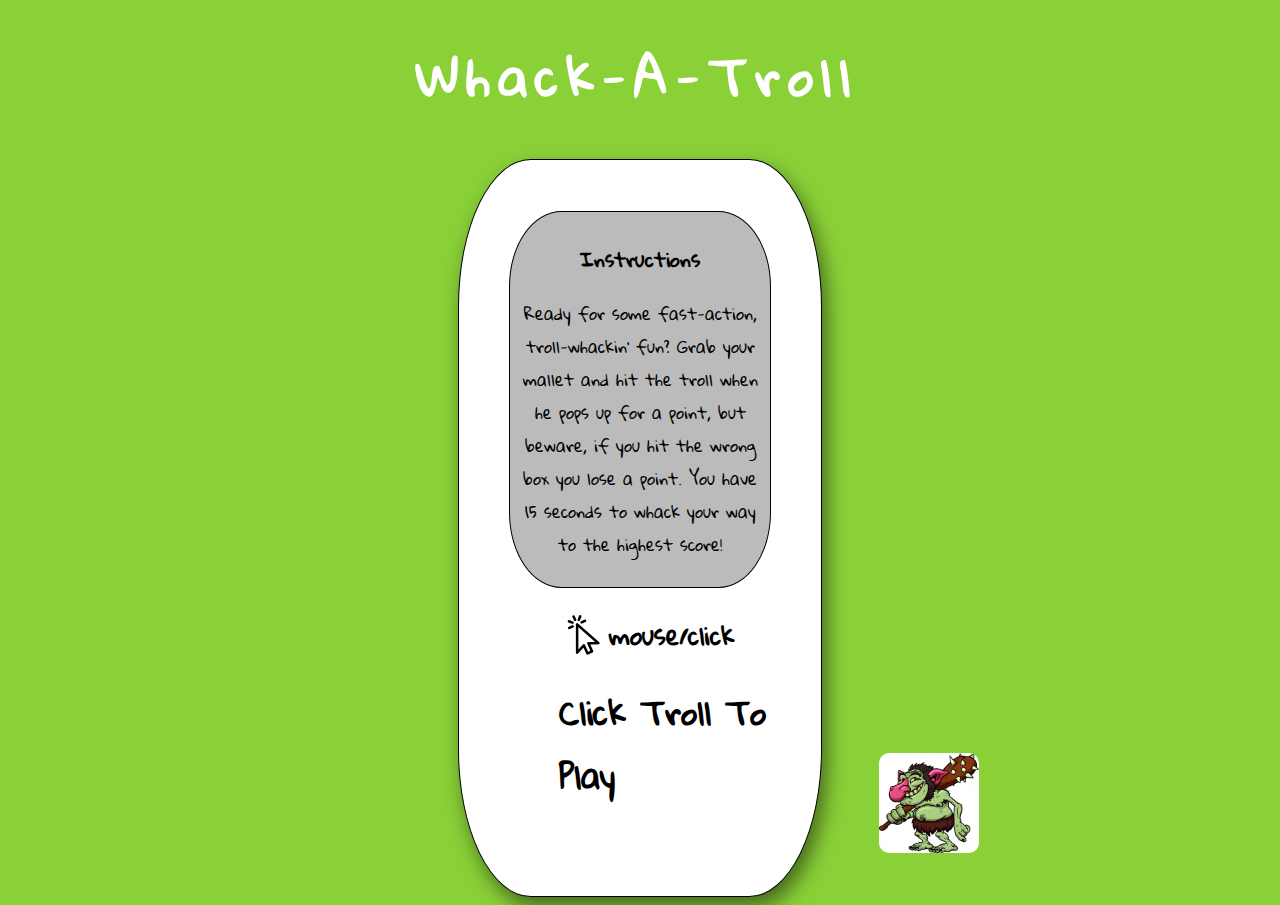
<file: index.html>
<!DOCTYPE html>
<html>
<head>
  <meta charset="utf-8" />
  <meta http-equiv="X-UA-Compatible" content="IE=edge">
  <title>Whack-A-Troll</title>
  <meta name="viewport" content="width=device-width, initial-scale=1">
  <link href="https://fonts.googleapis.com/css?family=Gloria+Hallelujah" rel="stylesheet">
  <link rel="stylesheet" type="text/css" media="screen" href="css/main.css" />
  <script src="js/app.js"></script>
</head>
<body>
  <h1 class="nameofgame1">Whack-A-Troll</h1>
  <div class="mainbox">

    <div class="innerbox">
      <h3>Instructions</h3>
      <p class="innertext">Ready for some fast-action, troll-whackin' fun? Grab your mallet and hit the troll when he pops up for a point, but beware, if you hit the wrong box you lose a point. You have 15 seconds to whack your way to the highest score!</p>
    </div>

    <div class="container">
      <div>
        <img src="images\mouseclick.jpg" class="mouseclick">
        <h2 class="textmouse">mouse/click</h2>
      </div>
    </div>

    <div>
      <h1 class="play">Click Troll To Play</h1>
      <a href="game.html"><img src="images\troll.jpg" class="trollimg"></a>
      <img href="../images/mallet.png" id="hammer">
    </div>

  </div>


</body>
</html>
</file>
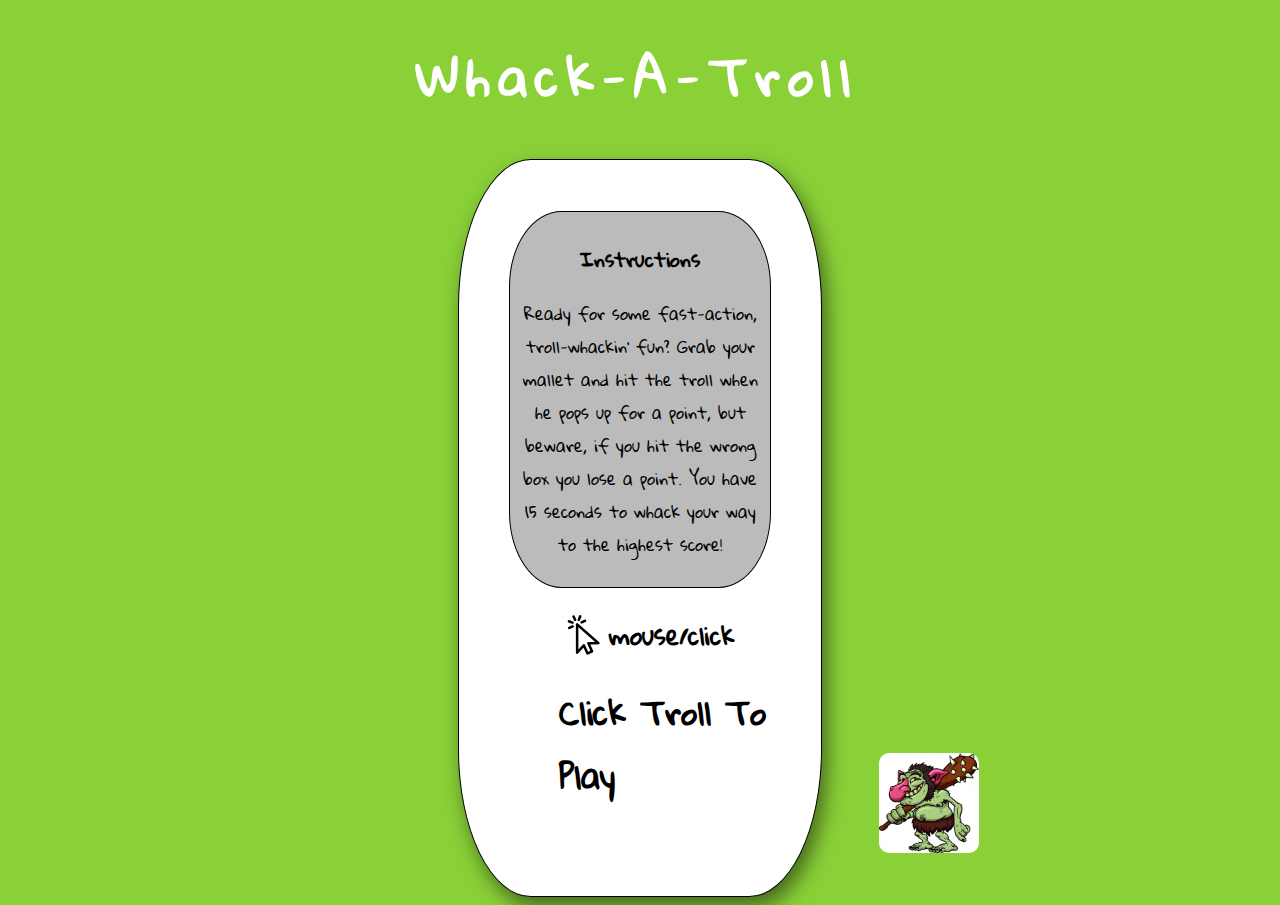
<file: project-one/index.html>
<!DOCTYPE html>
<html>
<head>
  <meta charset="utf-8" />
  <meta http-equiv="X-UA-Compatible" content="IE=edge">
  <title>Whack-A-Troll</title>
  <meta name="viewport" content="width=device-width, initial-scale=1">
  <link href="https://fonts.googleapis.com/css?family=Gloria+Hallelujah" rel="stylesheet">
  <link rel="stylesheet" type="text/css" media="screen" href="css/main.css" />
  <script src="js/app.js"></script>
</head>
<body>
  <h1 class="nameofgame1">Whack-A-Troll</h1>
  <div class="mainbox">

    <div class="innerbox">
      <h3>Instructions</h3>
      <p class="innertext">Ready for some fast-action, troll-whackin' fun? Grab your mallet and hit the troll when he pops up for a point, but beware, if you hit the wrong box you lose a point. You have 15 seconds to whack your way to the highest score!</p>
    </div>

    <div class="container">
      <div>
        <img src="images\mouseclick.jpg" class="mouseclick">
        <h2 class="textmouse">mouse/click</h2>
      </div>
    </div>

    <div>
      <h1 class="play">Click Troll To Play</h1>
      <a href="game.html"><img src="images\troll.jpg" class="trollimg"></a>
      <img href="../images/mallet.png" id="hammer">
    </div>

  </div>


</body>
</html>
</file>
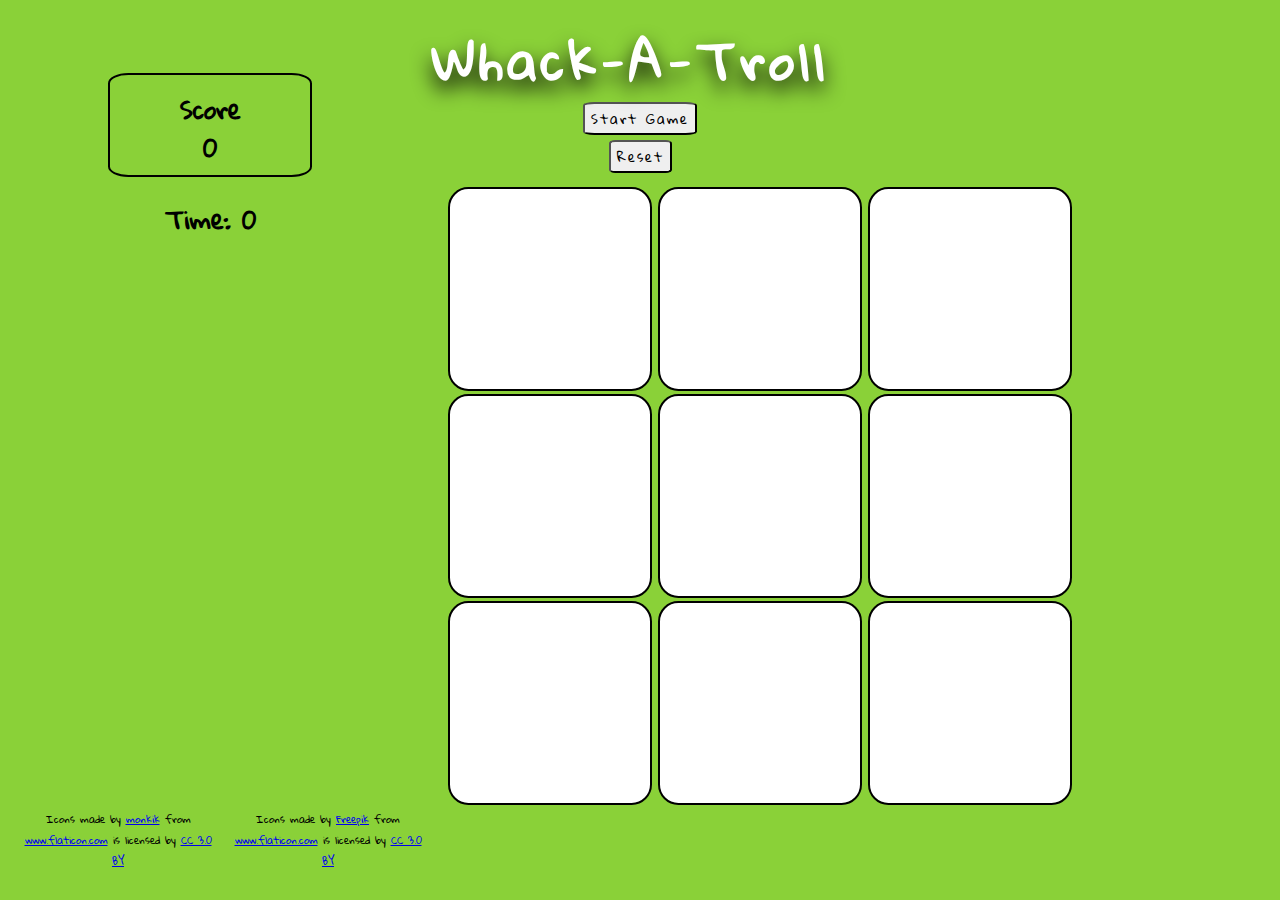
<file: game.html>
<!DOCTYPE html>
<html>

<head>
  <meta charset="utf-8" />
  <meta http-equiv="X-UA-Compatible" content="IE=edge">
  <title>Whack-A-Troll</title>
  <meta name="viewport" content="width=device-width, initial-scale=1">
  <link href="https://fonts.googleapis.com/css?family=Gloria+Hallelujah" rel="stylesheet">
  <link rel="stylesheet" type="text/css" media="screen" href="css\main.css" />
  <script src="js\app.js"></script>
</head>

<body>

  <h1 class="nameofgame">Whack-A-Troll</h1>
  <button id="start">Start Game</button>
  <button id="reset"><a href="game.html" class="resetbtn">Reset</a></button>
  <div class="scoreout">
      <h2 class="scoretext">Score<h2>
      <p id="finalscore">0</p>
      <p>Time: <span id="timer">0</span></p>
      <p id="reset1">Click Reset <br />To Start Over</p>
  </div>
  
  
  <div class="grid-container">
    <div class="grid-item">
      <div class="troll"></div>
    </div>
    <div class="grid-item">
      <div class="troll"></div>
    </div>
    <div class="grid-item">
      <div class="troll"></div>
    </div>
    <div class="grid-item">
      <div class="troll"></div>
    </div>
    <div class="grid-item">
      <div class="troll"></div>
    </div>
    <div class="grid-item">
      <div class="troll"></div>
    </div>
    <div class="grid-item">
      <div class="troll"></div>
    </div>
    <div class="grid-item">
      <div class="troll"></div>
    </div>
    <div class="grid-item">
      <div class="troll"></div>
    </div>


  <iframe id="gameover" src="https://giphy.com/embed/dkuZHIQsslFfy" width="480" height="384" frameBorder="0" class="giphy-embed" allowFullScreen></iframe>

  <div class="icons">Icons made by <a href="https://www.flaticon.com/authors/monkik" title="monkik">monkik</a> from <a href="https://www.flaticon.com/" 			    title="Flaticon">www.flaticon.com</a> is licensed by <a href="http://creativecommons.org/licenses/by/3.0/" 			    title="Creative Commons BY 3.0" target="_blank">CC 3.0 BY</a></div>
  <div class="icons">Icons made by <a href="https://www.freepik.com/" title="Freepik">Freepik</a> from <a href="https://www.flaticon.com/" 			    title="Flaticon">www.flaticon.com</a> is licensed by <a href="http://creativecommons.org/licenses/by/3.0/" 			    title="Creative Commons BY 3.0" target="_blank">CC 3.0 BY</a></div>

</body>
</html>
</file>
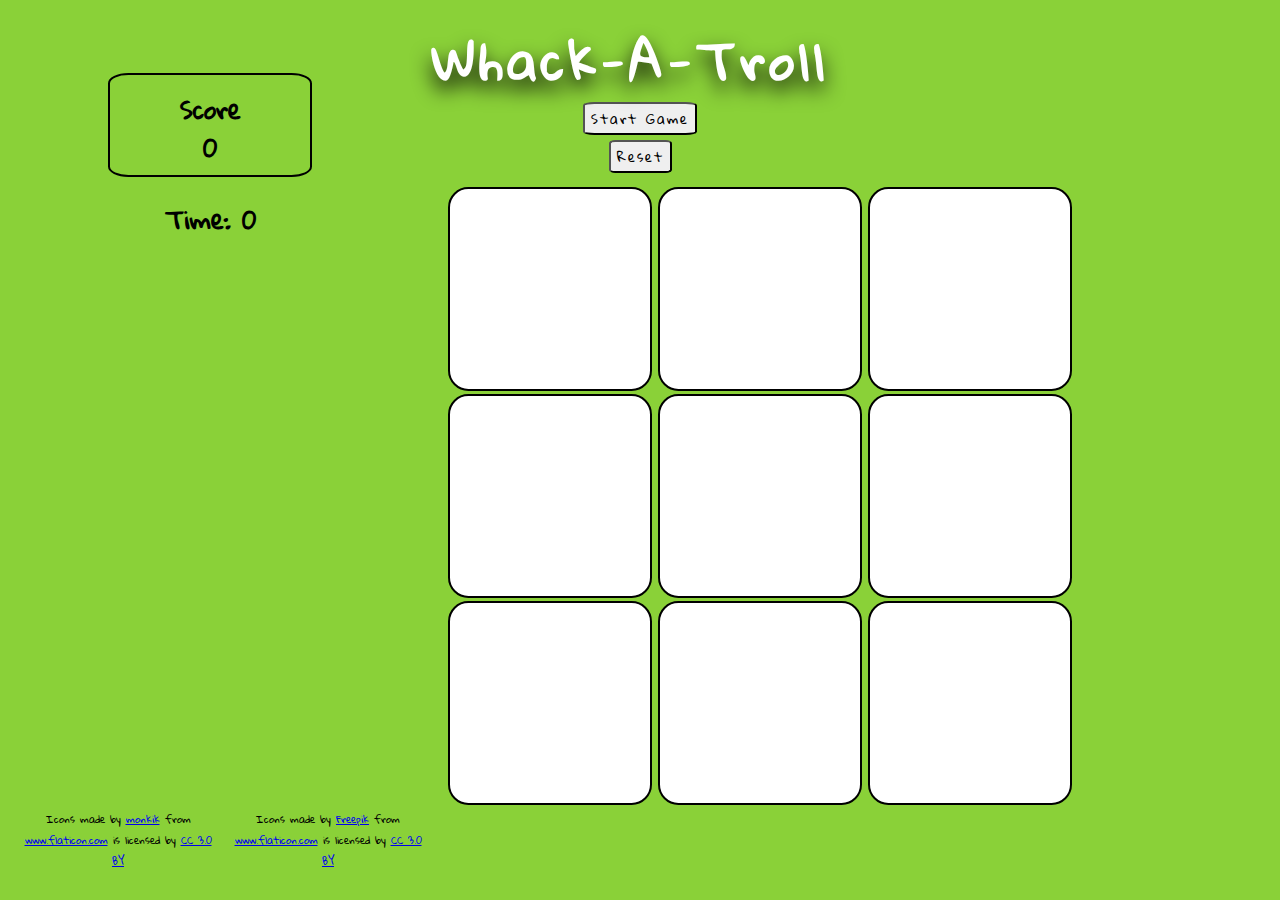
<file: project-one/game.html>
<!DOCTYPE html>
<html>

<head>
  <meta charset="utf-8" />
  <meta http-equiv="X-UA-Compatible" content="IE=edge">
  <title>Whack-A-Troll</title>
  <meta name="viewport" content="width=device-width, initial-scale=1">
  <link href="https://fonts.googleapis.com/css?family=Gloria+Hallelujah" rel="stylesheet">
  <link rel="stylesheet" type="text/css" media="screen" href="css\main.css" />
  <script src="js\app.js"></script>
</head>

<body>

  <h1 class="nameofgame">Whack-A-Troll</h1>
  <button id="start">Start Game</button>
  <button id="reset"><a href="game.html" class="resetbtn">Reset</a></button>
  <div class="scoreout">
      <h2 class="scoretext">Score<h2>
      <p id="finalscore">0</p>
      <p>Time: <span id="timer">0</span></p>
      <p id="reset1">Click Reset <br />To Start Over</p>
  </div>
  
  
  <div class="grid-container">
    <div class="grid-item">
      <div class="troll"></div>
    </div>
    <div class="grid-item">
      <div class="troll"></div>
    </div>
    <div class="grid-item">
      <div class="troll"></div>
    </div>
    <div class="grid-item">
      <div class="troll"></div>
    </div>
    <div class="grid-item">
      <div class="troll"></div>
    </div>
    <div class="grid-item">
      <div class="troll"></div>
    </div>
    <div class="grid-item">
      <div class="troll"></div>
    </div>
    <div class="grid-item">
      <div class="troll"></div>
    </div>
    <div class="grid-item">
      <div class="troll"></div>
    </div>


  <iframe id="gameover" src="https://giphy.com/embed/dkuZHIQsslFfy" width="480" height="384" frameBorder="0" class="giphy-embed" allowFullScreen></iframe>

  <div class="icons">Icons made by <a href="https://www.flaticon.com/authors/monkik" title="monkik">monkik</a> from <a href="https://www.flaticon.com/" 			    title="Flaticon">www.flaticon.com</a> is licensed by <a href="http://creativecommons.org/licenses/by/3.0/" 			    title="Creative Commons BY 3.0" target="_blank">CC 3.0 BY</a></div>
  <div class="icons">Icons made by <a href="https://www.freepik.com/" title="Freepik">Freepik</a> from <a href="https://www.flaticon.com/" 			    title="Flaticon">www.flaticon.com</a> is licensed by <a href="http://creativecommons.org/licenses/by/3.0/" 			    title="Creative Commons BY 3.0" target="_blank">CC 3.0 BY</a></div>

</body>
</html>
</file>
<file: css/main.css>
* {
  font-family: 'Gloria Hallelujah', cursive;
}

body {
  background-color: rgb(138, 209, 56);
  margin-top: -25px;
}

/* index html */

.circle {
  width: 20px;
  height: 20px;
  border: 1px solid black;
  position: absolute;
  border-radius: 50%;
}

.mainbox {
  background-color: white;
  margin-left: 450px;
  margin-right: 450px;
  padding: 1px 0 0 0;
  border-radius: 20%;
  border: 1px solid black;
  box-shadow: 5px 10px 20px rgba(0,0,0, 0.5);
}

.innerbox {
  background-color: rgb(187, 187, 187);
  margin: 50px;
  padding: 10px;
  border-radius: 20%;
  border: 1px solid black;
  text-align: center;
  transition-property: background, border-radius;
  transition-duration: 2s;
  transition-timing-function: ease-out;
}

.innerbox:hover {
  transform: scale(1.4);
  transition: 3s;
  background: lightskyblue;
  border-radius: 40%;
}

.container {
  background-color: white;
  margin-left: 100px;
  margin-right: 100px;
}

.textmouse {
  margin-left: 50px;
  margin-top: -60px;
}

.mouseclick {
  height: 50px;
  width: 50px;
  margin-top: -50px;
}

.play {
  color: black;
  margin-left: 100px;
}

.trollimg {
  margin-left: 420px;
  width: 100px;
  height: 100px;
  margin-top: -100px;
  border-radius: 10%;
}

.troll {
  /* background: yellow; */
  border-radius: 10%;
  padding: 30px;
  width: 140px;
  height: 140px;
  font-size: 35px;
  margin-left: -30px;
  margin-top: -30px;
}

.trollsprite:active {
  cursor: url('../images/mallet.png') 10 0, auto;
}

.trollsprite {
  background-image: url('../images/troll.jpg');
  position: relative;
}

.trollimg:hover {
  transform: scale(1.1) rotate(2deg);
  cursor: url('../images/mallet.png'), auto;
}

/* game html */

#start {
  margin-top: -40px;
}

.scoreout {
  border: 2px solid black;
  text-align: center;
  width: 200px;
  height: 100px;
  margin-left: 100px;
  margin-top: -100px;
  border-radius: 10%;
}

.scoretext {
  margin-top: 10px;
}

#finalscore {
  margin-top: -30px;
}

.icons {
  text-align: center;
  font-size: 10px
}

button {
  display: grid;
  margin-left: auto;
  margin-right: auto;
  letter-spacing: 2px;
  border-radius: 10%;
}

#reset {
  margin-top: 5px;
}

.resetbtn {
  text-decoration: none;
  color: black;
}

.grid-container {
  display: grid;
  grid-template-columns: 200px 200px 200px;
  grid-row-gap: 3px;
  grid-column-gap: 10px;
  background-color: rgb(138, 209, 56);
  padding: 10px;
}

.grid-item {
  display: grid;
  background-color: white;
  border-radius: 10%;
  padding: 30px;
  width: 140px;
  height: 140px;
  border: 2px solid black;
  margin-left: 430px;
  cursor: url('../images/mallet.png'), auto;
}

.nameofgame {
  text-align: center;
  letter-spacing: 4px;
  color: white;
  font-size: 50px;
  margin-right: 20px;
  filter: drop-shadow(0 10px 10px black);
}

.nameofgame1 {
  text-align: center;
  margin-top: 50px;
  margin-left: auto;
  margin-right: auto;
  letter-spacing: 4px;
  color: white;
  font-size: 50px;
  overflow: hidden; /* Ensures the content is not revealed until the animation */
  border-right: .15em solid rgb(138, 209, 56); /* The typwriter cursor */
  white-space: nowrap; /* Keeps the content on a single line */
  letter-spacing: .15em; /* Adjust as needed */
  animation: 
    typing 7.0s steps(40, end),
    blink-caret .75s step-end infinite;
}

/* The typing effect */
@keyframes typing {
  from { width: 0 }
  to { width: 50% }
}

/* The typewriter cursor effect */
@keyframes blink-caret {
  from, to { border-color: transparent }
  25% { border-color: rgb(138, 209, 56); }
}

#gameover {
  position: absolute;
  display: none;
  margin-left: 420px;
  margin-top: 0px;
  margin-bottom: -500px;
  padding: 125px 77px 125px 77px;
  text-align: center;
  background-color: black;
  border-radius: 20px;
  pointer-events: none;
}

#reset1 {
  position: absolute;
  display: none;
}

.thor {
  margin-left: 1150px;
  margin-top: -750px;
}

@media only screen and (max-width: 720px) {
  body {
    background-color: lightblue;
  }
}
</file>
<file: project-one/css/main.css>
* {
  font-family: 'Gloria Hallelujah', cursive;
}

body {
  background-color: rgb(138, 209, 56);
  margin-top: -25px;
}

/* index html */

.circle {
  width: 20px;
  height: 20px;
  border: 1px solid black;
  position: absolute;
  border-radius: 50%;
}

.mainbox {
  background-color: white;
  margin-left: 450px;
  margin-right: 450px;
  padding: 1px 0 0 0;
  border-radius: 20%;
  border: 1px solid black;
  box-shadow: 5px 10px 20px rgba(0,0,0, 0.5);
}

.innerbox {
  background-color: rgb(187, 187, 187);
  margin: 50px;
  padding: 10px;
  border-radius: 20%;
  border: 1px solid black;
  text-align: center;
  transition-property: background, border-radius;
  transition-duration: 2s;
  transition-timing-function: ease-out;
}

.innerbox:hover {
  transform: scale(1.4);
  transition: 3s;
  background: lightskyblue;
  border-radius: 40%;
}

.container {
  background-color: white;
  margin-left: 100px;
  margin-right: 100px;
}

.textmouse {
  margin-left: 50px;
  margin-top: -60px;
}

.mouseclick {
  height: 50px;
  width: 50px;
  margin-top: -50px;
}

.play {
  color: black;
  margin-left: 100px;
}

.trollimg {
  margin-left: 420px;
  width: 100px;
  height: 100px;
  margin-top: -100px;
  border-radius: 10%;
}

.troll {
  /* background: yellow; */
  border-radius: 10%;
  padding: 30px;
  width: 140px;
  height: 140px;
  font-size: 35px;
  margin-left: -30px;
  margin-top: -30px;
}

.trollsprite:active {
  cursor: url('../images/mallet.png') 10 0, auto;
}

.trollsprite {
  background-image: url('../images/troll.jpg');
  position: relative;
}

.trollimg:hover {
  transform: scale(1.1) rotate(2deg);
  cursor: url('../images/mallet.png'), auto;
}

/* game html */

#start {
  margin-top: -40px;
}

.scoreout {
  border: 2px solid black;
  text-align: center;
  width: 200px;
  height: 100px;
  margin-left: 100px;
  margin-top: -100px;
  border-radius: 10%;
}

.scoretext {
  margin-top: 10px;
}

#finalscore {
  margin-top: -30px;
}

.icons {
  text-align: center;
  font-size: 10px
}

button {
  display: grid;
  margin-left: auto;
  margin-right: auto;
  letter-spacing: 2px;
  border-radius: 10%;
}

#reset {
  margin-top: 5px;
}

.resetbtn {
  text-decoration: none;
  color: black;
}

.grid-container {
  display: grid;
  grid-template-columns: 200px 200px 200px;
  grid-row-gap: 3px;
  grid-column-gap: 10px;
  background-color: rgb(138, 209, 56);
  padding: 10px;
}

.grid-item {
  display: grid;
  background-color: white;
  border-radius: 10%;
  padding: 30px;
  width: 140px;
  height: 140px;
  border: 2px solid black;
  margin-left: 430px;
  cursor: url('../images/mallet.png'), auto;
}

.nameofgame {
  text-align: center;
  letter-spacing: 4px;
  color: white;
  font-size: 50px;
  margin-right: 20px;
  filter: drop-shadow(0 10px 10px black);
}

.nameofgame1 {
  text-align: center;
  margin-top: 50px;
  margin-left: auto;
  margin-right: auto;
  letter-spacing: 4px;
  color: white;
  font-size: 50px;
  overflow: hidden; /* Ensures the content is not revealed until the animation */
  border-right: .15em solid rgb(138, 209, 56); /* The typwriter cursor */
  white-space: nowrap; /* Keeps the content on a single line */
  letter-spacing: .15em; /* Adjust as needed */
  animation: 
    typing 7.0s steps(40, end),
    blink-caret .75s step-end infinite;
}

/* The typing effect */
@keyframes typing {
  from { width: 0 }
  to { width: 50% }
}

/* The typewriter cursor effect */
@keyframes blink-caret {
  from, to { border-color: transparent }
  25% { border-color: rgb(138, 209, 56); }
}

#gameover {
  position: absolute;
  display: none;
  margin-left: 420px;
  margin-top: 0px;
  margin-bottom: -500px;
  padding: 125px 77px 125px 77px;
  text-align: center;
  background-color: black;
  border-radius: 20px;
  pointer-events: none;
}

#reset1 {
  position: absolute;
  display: none;
}

.thor {
  margin-left: 1150px;
  margin-top: -750px;
}

@media only screen and (max-width: 720px) {
  body {
    background-color: lightblue;
  }
}
</file>
